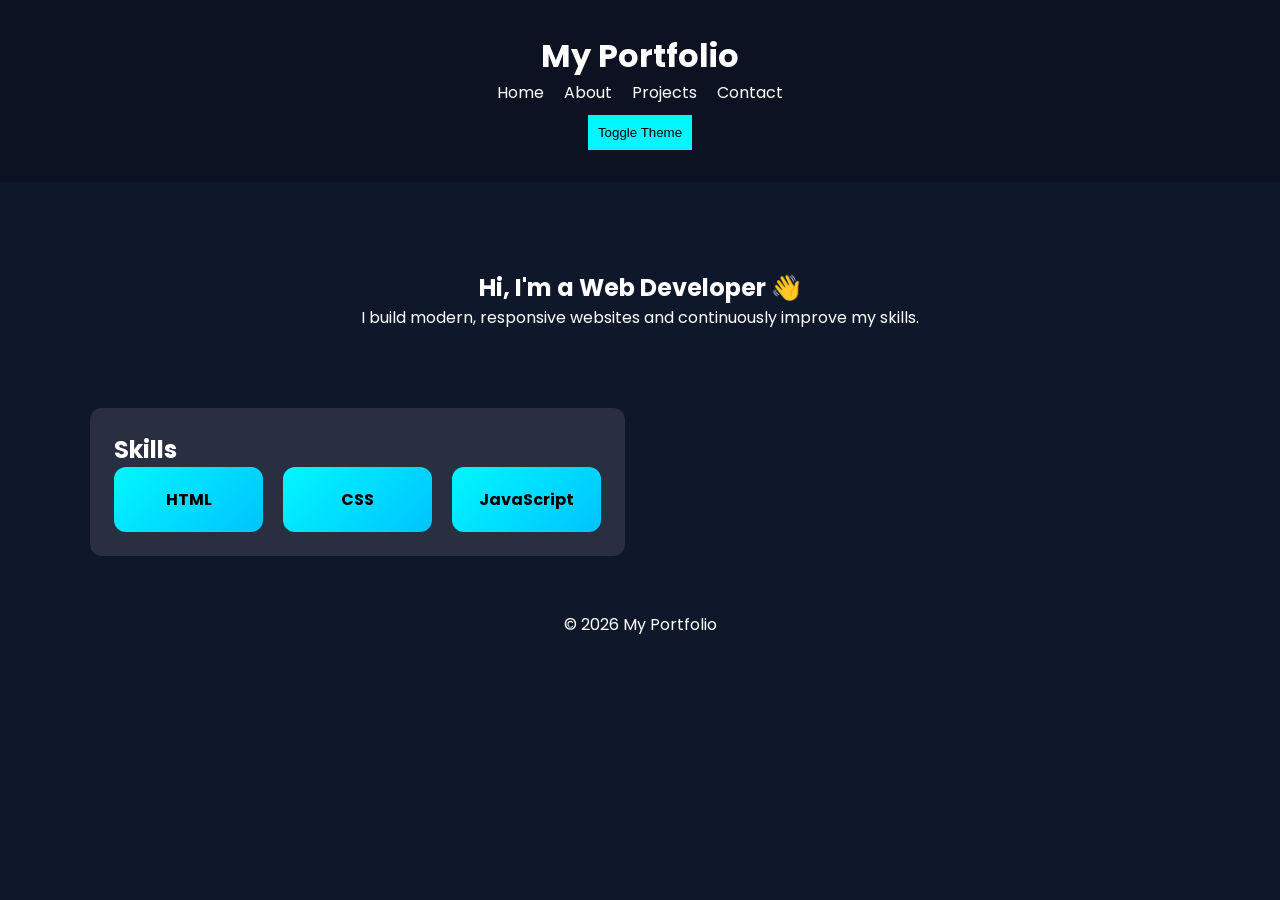
<file: index.html>
<!DOCTYPE html>
<html lang="en">
<head>
    <meta charset="UTF-8">
    <meta name="viewport" content="width=device-width, initial-scale=1.0">
    <title>Portfolio</title>

    <link rel="stylesheet" href="css/styles.css">
    <link href="https://fonts.googleapis.com/css2?family=Poppins:wght@300;500;700&display=swap" rel="stylesheet">
</head>

<body>

<header>
    <h1>My Portfolio</h1>

    <nav>
        <ul>
            <li><a href="index.html" aria-current="page">Home</a></li>
            <li><a href="about.html">About</a></li>
            <li><a href="projects.html">Projects</a></li>
            <li><a href="contact.html">Contact</a></li>
        </ul>
    </nav>

    <button id="theme-toggle">Toggle Theme</button>
</header>

<main class="container">

    <section class="hero fade-in">
        <h2>Hi, I'm a Web Developer 👋</h2>
        <p>I build modern, responsive websites and continuously improve my skills.</p>
    </section>

    <section class="card fade-in">
    <h2>Skills</h2>
    <div class="skills">
        <div class="card">HTML</div>
        <div class="card">CSS</div>
        <div class="card">JavaScript</div>
    </div>
</section>

</main>

<footer>
    <p>&copy; 2026 My Portfolio</p>
</footer>

<script src="js/script.js"></script>

</body>
</html>
</file>
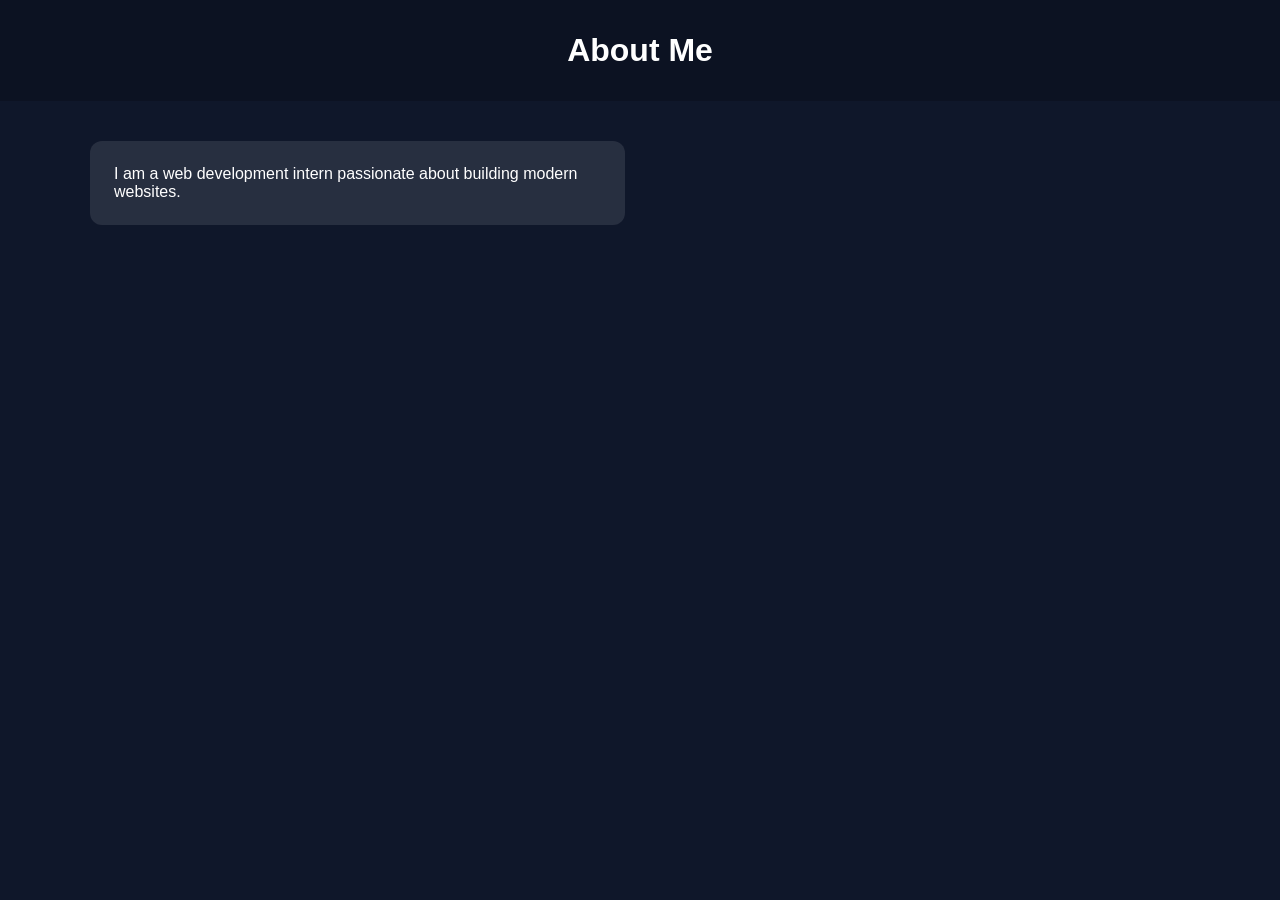
<file: about.html>
<!DOCTYPE html>
<html lang="en">
<head>
    <title>About</title>
    <link rel="stylesheet" href="css/styles.css">
</head>
<body>

<header>
    <h1>About Me</h1>
</header>

<main class="container">
    <section class="card fade-in">
        <p>I am a web development intern passionate about building modern websites.</p>
    </section>
</main>

</body>
</html>
</file>
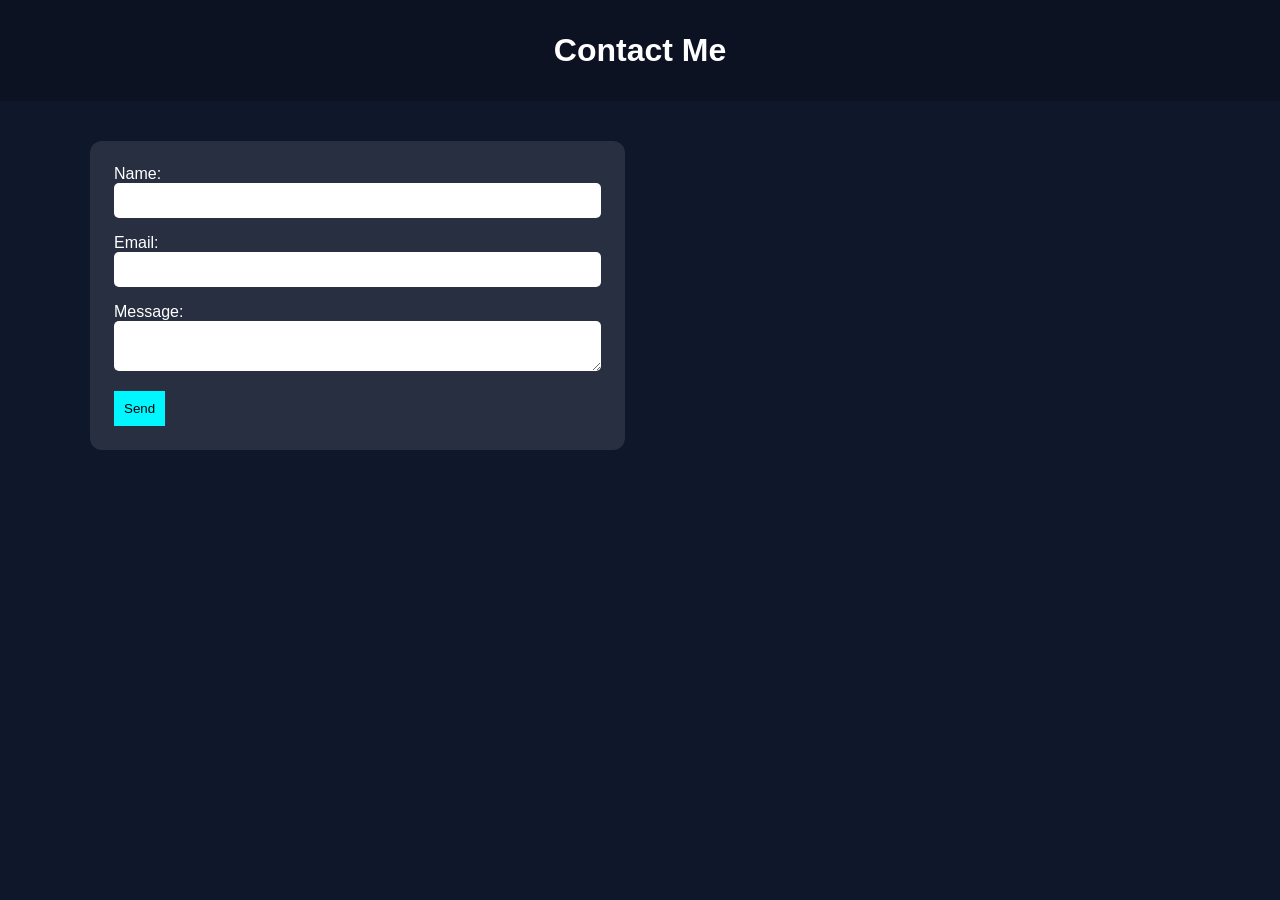
<file: contact.html>
<!DOCTYPE html>
<html lang="en">
<head>
    <title>Contact</title>
    <link rel="stylesheet" href="css/styles.css">
</head>

<body>

<header>
    <h1>Contact Me</h1>
</header>

<main class="container">
    <form class="card fade-in">

        <label>Name:</label>
        <input type="text" required>

        <label>Email:</label>
        <input type="email" required>

        <label>Message:</label>
        <textarea required></textarea>

        <button type="submit">Send</button>

    </form>
</main>

</body>
</html>
</file>
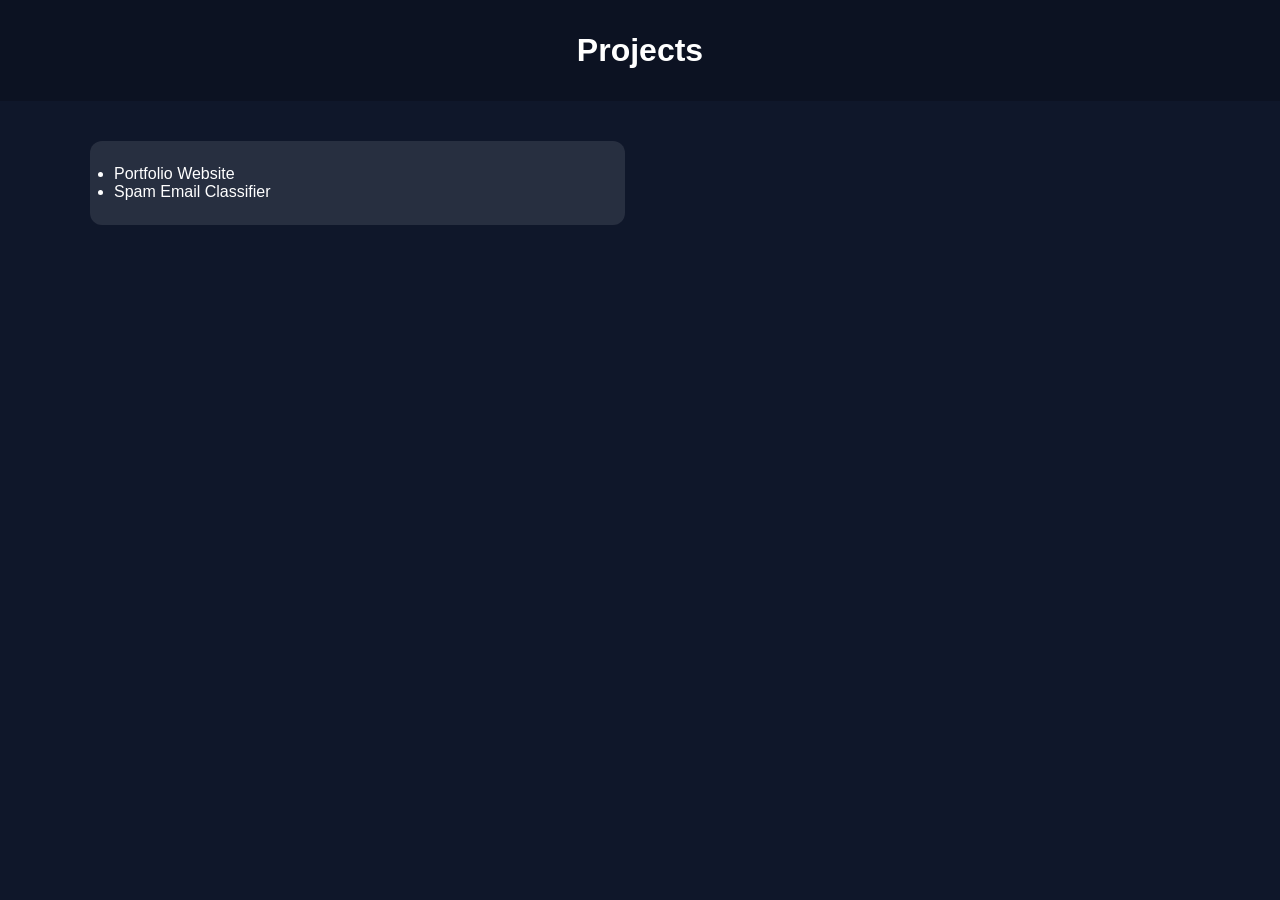
<file: projects.html>
<!DOCTYPE html>
<html lang="en">
<head>
    <title>Projects</title>
    <link rel="stylesheet" href="css/styles.css">
</head>
<body>

<header>
    <h1>Projects</h1>
</header>

<main class="container">
    <section class="card fade-in">
        <ul>
            <li>Portfolio Website</li>
            <li>Spam Email Classifier</li>
        </ul>
    </section>
</main>

</body>
</html>
</file>
<file: css/styles.css>
/* RESET */
* {
    margin: 0;
    padding: 0;
    box-sizing: border-box;
}

/* VARIABLES */
:root {
    --bg-color: #0f172a;
    --text-color: #ffffff;
    --card-bg: rgba(255,255,255,0.1);
    --accent: #00f7ff;
}

/* LIGHT MODE */
.light-mode {
    --bg-color: #f4f4f4;
    --text-color: #222;
    --card-bg: #ffffff;
}

/* BODY */
body {
    font-family: 'Poppins', sans-serif;
    background: var(--bg-color);
    color: var(--text-color);
}

/* HEADER */
header {
    text-align: center;
    padding: 2rem;
    background: rgba(0,0,0,0.2);
    margin-bottom: 20px;
}

/* NAV */
nav ul {
    display: flex;
    justify-content: center;
    flex-wrap: wrap;
    list-style: none;
    gap: 20px;
}

nav a {
    color: var(--text-color);
    text-decoration: none;
}

/* THEME BUTTON */
#theme-toggle {
    margin-top: 10px;
}

/* CONTAINER (GRID) */
.container {
    width: 90%;
    max-width: 1100px;
    margin: 40px auto;
    display: grid;
    grid-template-columns: 1fr;
    gap: 30px;
}

/* HERO */
.hero {
    text-align: center;
    padding: 3rem 1rem;
}

/* CARD */
.card {
    background: var(--card-bg);
    padding: 1.5rem;
    border-radius: 12px;
    width: 100%;
}

/* SKILLS GRID (FIXED) */
.skills {
    display: grid;
    grid-template-columns: repeat(3, 1fr);
    gap: 20px;
}

/* SKILL CARD */
.skills .card {
    background: linear-gradient(135deg, #00f7ff, #00c3ff);
    color: black;
    text-align: center;
    font-weight: bold;
    padding: 20px;
}

/* FORM */
input, textarea {
    width: 100%;
    padding: 10px;
    margin-bottom: 1rem;
    border-radius: 5px;
    border: none;
}

button {
    padding: 10px;
    border: none;
    background: var(--accent);
    cursor: pointer;
}

/* FOOTER */
footer {
    text-align: center;
    padding: 1rem;
}

/* ANIMATION */
.fade-in {
    opacity: 0;
    transform: translateY(20px);
    animation: fadeIn 1s forwards;
}

@keyframes fadeIn {
    to {
        opacity: 1;
        transform: translateY(0);
    }
}

/* 📱 MOBILE */
@media (max-width: 600px) {
    nav ul {
        flex-direction: column;
        align-items: center;
    }

    .skills {
        grid-template-columns: 1fr;
    }
}

/* 📱 TABLET */
@media (min-width: 601px) and (max-width: 1023px) {
    .skills {
        grid-template-columns: repeat(2, 1fr);
    }
}

/* 💻 DESKTOP */
@media (min-width: 1024px) {
    .container {
        grid-template-columns: 1fr 1fr;
    }

    .hero {
        grid-column: 1 / -1;
    }
}
</file>
